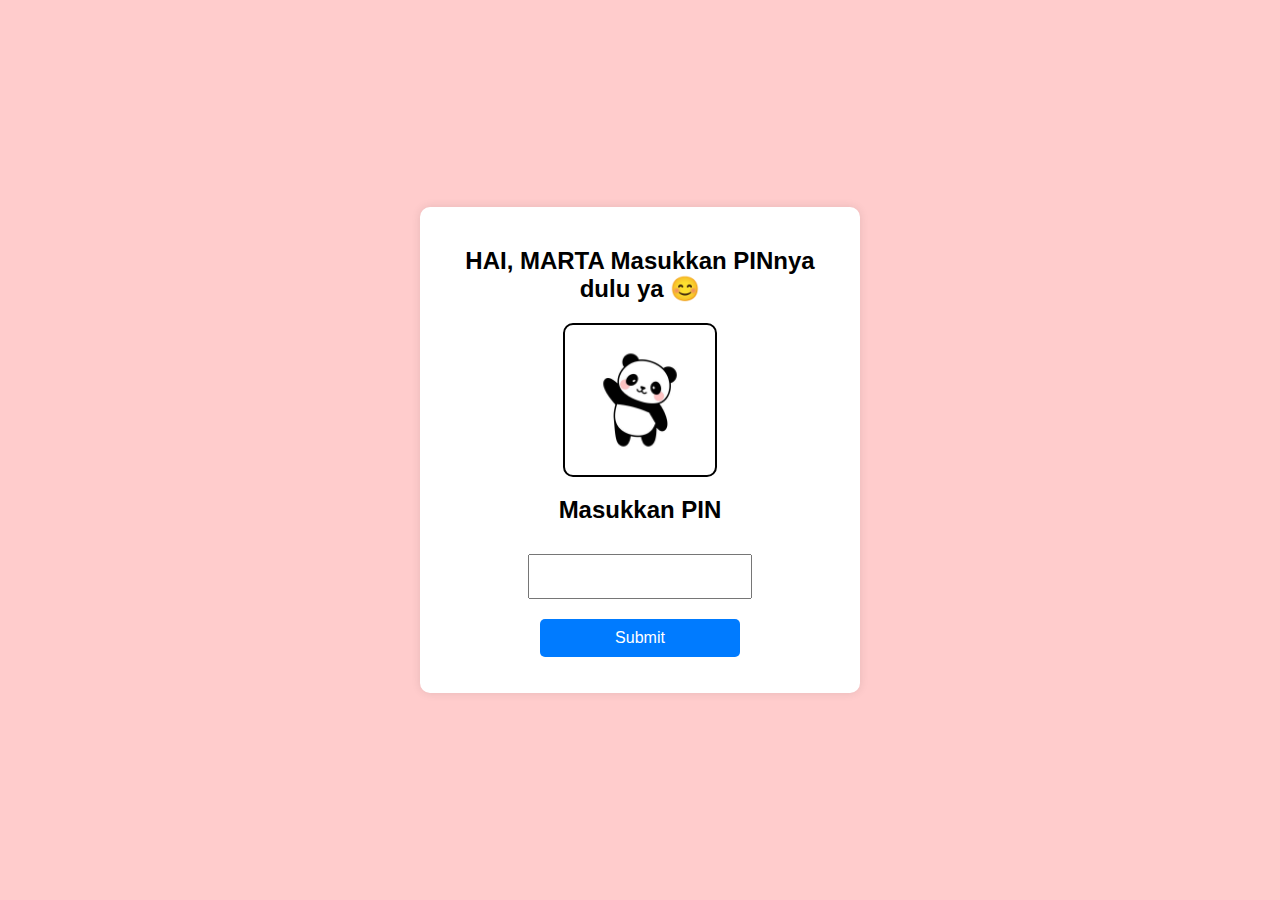
<file: BeautyFireworks/attached_assets/index.html>
<!doctype html>
<html lang="id">
    <head>
        <meta charset="UTF-8" />
        <meta name="viewport" content="width=device-width, initial-scale=1.0" />
        <title>Verifikasi PIN</title>
        <style>
            body {
                font-family: Arial, sans-serif;
                display: flex;
                justify-content: center;
                align-items: center;
                height: 100vh;
                margin: 0;
                background-color: #ffcccc;
                background-image: url("https://www.transparenttextures.com/patterns/hearts.png");
                background-size: 100px 100px;
            }
            .container {
                background: white;
                padding: 20px;
                border-radius: 10px;
                box-shadow: 0 0 10px rgba(0, 0, 0, 0.1);
                text-align: center;
                max-width: 90%;
                width: 400px;
            }
            .photo-frame {
                width: 150px;
                height: 150px;
                border: 2px solid #000;
                border-radius: 10px;
                margin: 0 auto 10px auto;
                background-image: url("panda.jpeg"); /* Gambar Panda */
                background-size: cover;
                background-position: center;
                display: flex;
                justify-content: center;
                align-items: center;
            }
            input {
                padding: 10px;
                font-size: 18px;
                text-align: center;
                letter-spacing: 5px;
                width: 100%;
                max-width: 200px;
                margin: 10px 0;
            }
            button {
                margin-top: 10px;
                padding: 10px;
                font-size: 16px;
                cursor: pointer;
                width: 100%;
                max-width: 200px;
                border: none;
                border-radius: 5px;
            }
            .submit-btn {
                background-color: #007bff;
                color: white;
            }
            .submit-btn:hover {
                background-color: #0056b3;
            }
            .next-btn {
                background-color: #28a745;
                color: white;
                display: none; /* Sembunyikan dulu */
            }
            .next-btn:hover {
                background-color: #218838;
            }
            .message {
                margin-top: 10px;
                font-size: 16px;
            }
        </style>
    </head>
    <body>
        <!-- Elemen audio -->
        <audio id="bgMusic">
            <source
                src="https://j.top4top.io/m_3361c49bk1.mp3"
                type="audio/mp3"
            />
        </audio>

        <div class="container">
            <h2>HAI, MARTA Masukkan PINnya dulu ya 😊</h2>
            <div class="photo-frame"></div>
            <h2>Masukkan PIN</h2>
            <input type="password" id="pin" maxlength="8" />
            <br />
            <button class="submit-btn" onclick="verifikasiPIN()">Submit</button>
            <button
                class="next-btn"
                id="nextButton"
                onclick="playMusicAndGoToNextPage()"
            >
                Next
            </button>
            <p class="message" id="message"></p>
        </div>

        <script>
            function verifikasiPIN() {
                const correctPIN = "19032004";
                const inputPIN = document.getElementById("pin").value;
                const message = document.getElementById("message");
                const nextButton = document.getElementById("nextButton");

                if (inputPIN === correctPIN) {
                    message.textContent = "PIN Benar! Klik Next untuk kejutan!";
                    message.style.color = "green";
                    nextButton.style.display = "block"; // Tampilkan tombol Next
                } else {
                    message.textContent = "Maaf, PIN salah. Masukkan ulang ya!";
                    message.style.color = "red";
                }
            }

            function playMusicAndGoToNextPage() {
                var audio = document.getElementById("bgMusic");
                audio
                    .play()
                    .catch((error) => console.log("Autoplay diblokir:", error)); // Jika autoplay diblokir, tidak ada error
                window.location.href = "index.html"; // Pindah ke halaman efek kembang api
            }
        </script>
    </body>
</html>
</file>
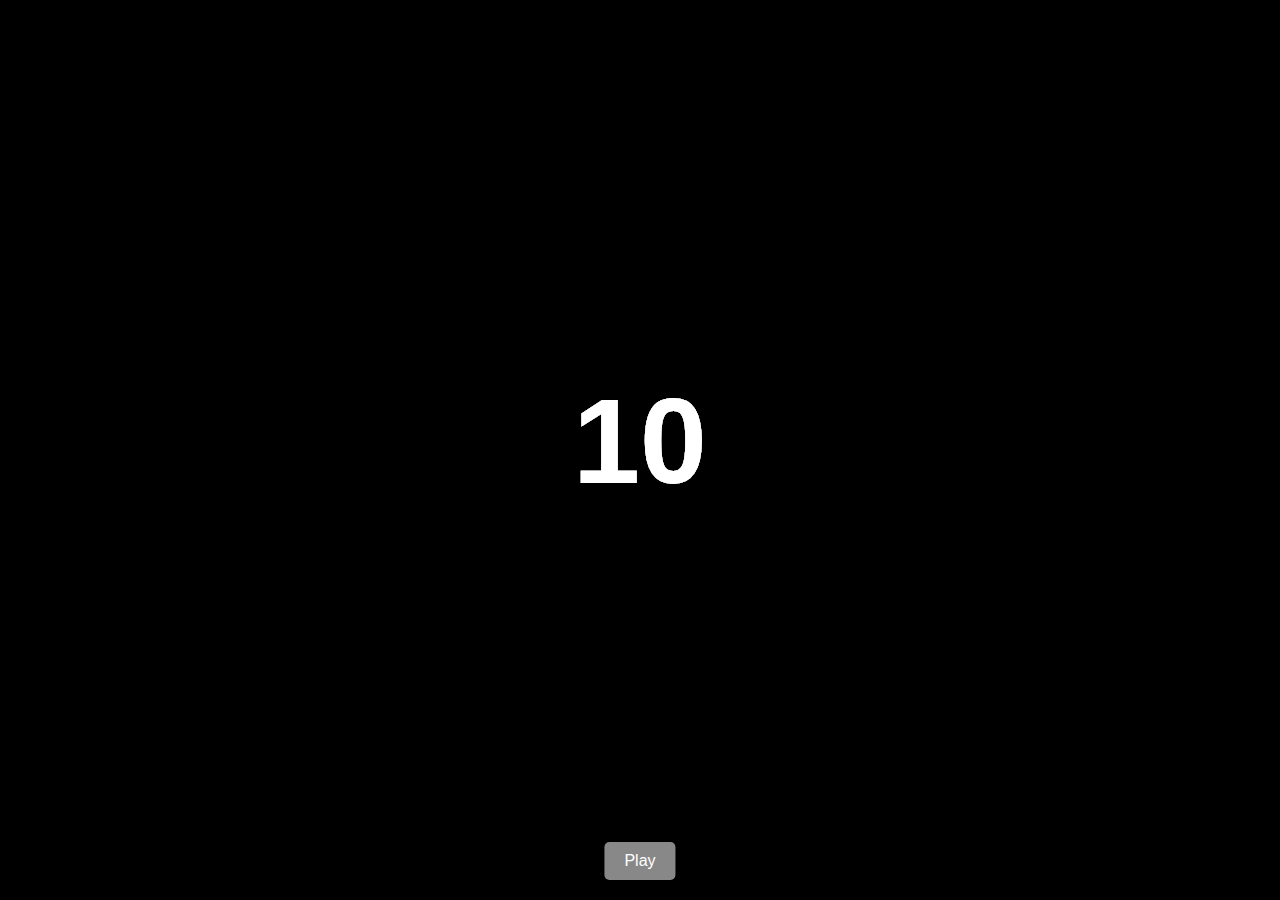
<file: BeautyFireworks/attached_assets/fireworks.html>
<!DOCTYPE html>
<html>
<head>
    <title>Firework Effect</title>
    <link rel="stylesheet" href="style.css">
    <style>
        /* Gaya untuk tombol */
        .button {
            position: absolute;
            bottom: 20px;
            left: 50%;
            transform: translateX(-50%);
            padding: 10px 20px;
            font-size: 16px;
            background-color: #888888;
            color: white;
            border: none;
            border-radius: 5px;
            cursor: pointer;
            transition: background 0.3s;
        }

        .button:hover {
            background-color: #666666;
        }

        #nextButton {
            display: none;
        }

        #countdown {
            position: absolute;
            top: 20px;
            left: 50%;
            transform: translateX(-50%);
            font-size: 24px;
            font-weight: bold;
            display: none;
        }
    </style>
</head>
<body>
    <canvas id="canvas"></canvas>

    <!-- Audio tanpa autoplay -->
    <audio id="bgMusic" loop>
        <source src="https://l.top4top.io/m_3361crxzl1.mp3" type="audio/mp3">
    </audio>

    <div id="countdown">25</div>
    <button class="button" id="playButton" onclick="startSequence()">Play</button>
    <button class="button" id="nextButton" onclick="goToNextPage()">Next</button>

    <script src="fireworks.js"></script>
    <script>
        function startSequence() {
            var audio = document.getElementById("bgMusic");
            var countdownElement = document.getElementById("countdown");
            var playButton = document.getElementById("playButton");
            var nextButton = document.getElementById("nextButton");

            // Mulai musik
            audio.play().then(() => {
                playButton.style.display = "none"; // Sembunyikan tombol Play
                countdownElement.style.display = "block"; // Tampilkan countdown

                let countdown = 25;
                countdownElement.innerText = countdown;

                let interval = setInterval(() => {
                    countdown--;
                    countdownElement.innerText = countdown;
                    if (countdown <= 0) {
                        clearInterval(interval);
                        countdownElement.style.display = "none"; // Sembunyikan countdown
                        nextButton.style.display = "block"; // Tampilkan tombol Next
                    }
                }, 1000);
            }).catch(error => console.log("Autoplay gagal:", error));
        }

        function goToNextPage() {
            window.location.href = "next.html"; // Ganti dengan halaman tujuan
        }
    </script>
</body>
</html>
</file>
<file: BeautyFireworks/attached_assets/style.css>
body {
    margin: 0;
    overflow: hidden;
}
canvas {
    background: #000;
    display: block !important;
}
</file>
